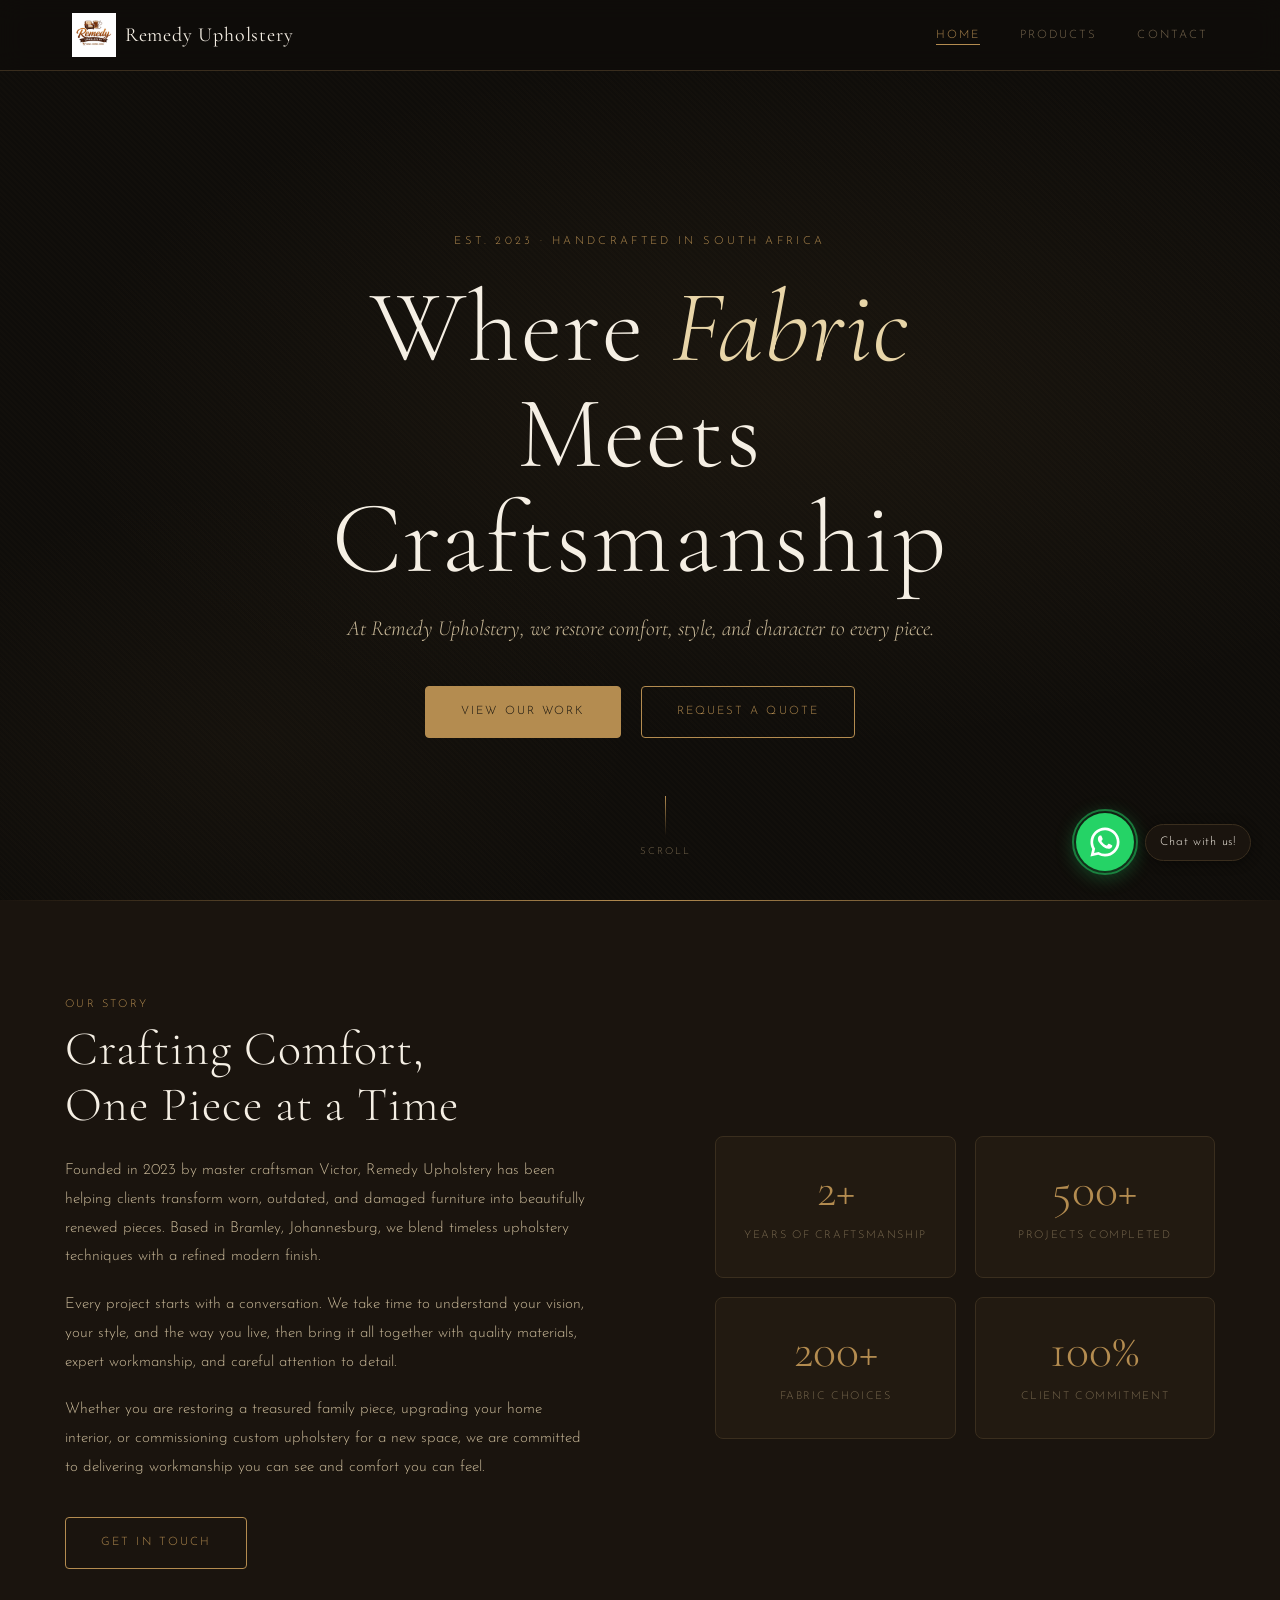
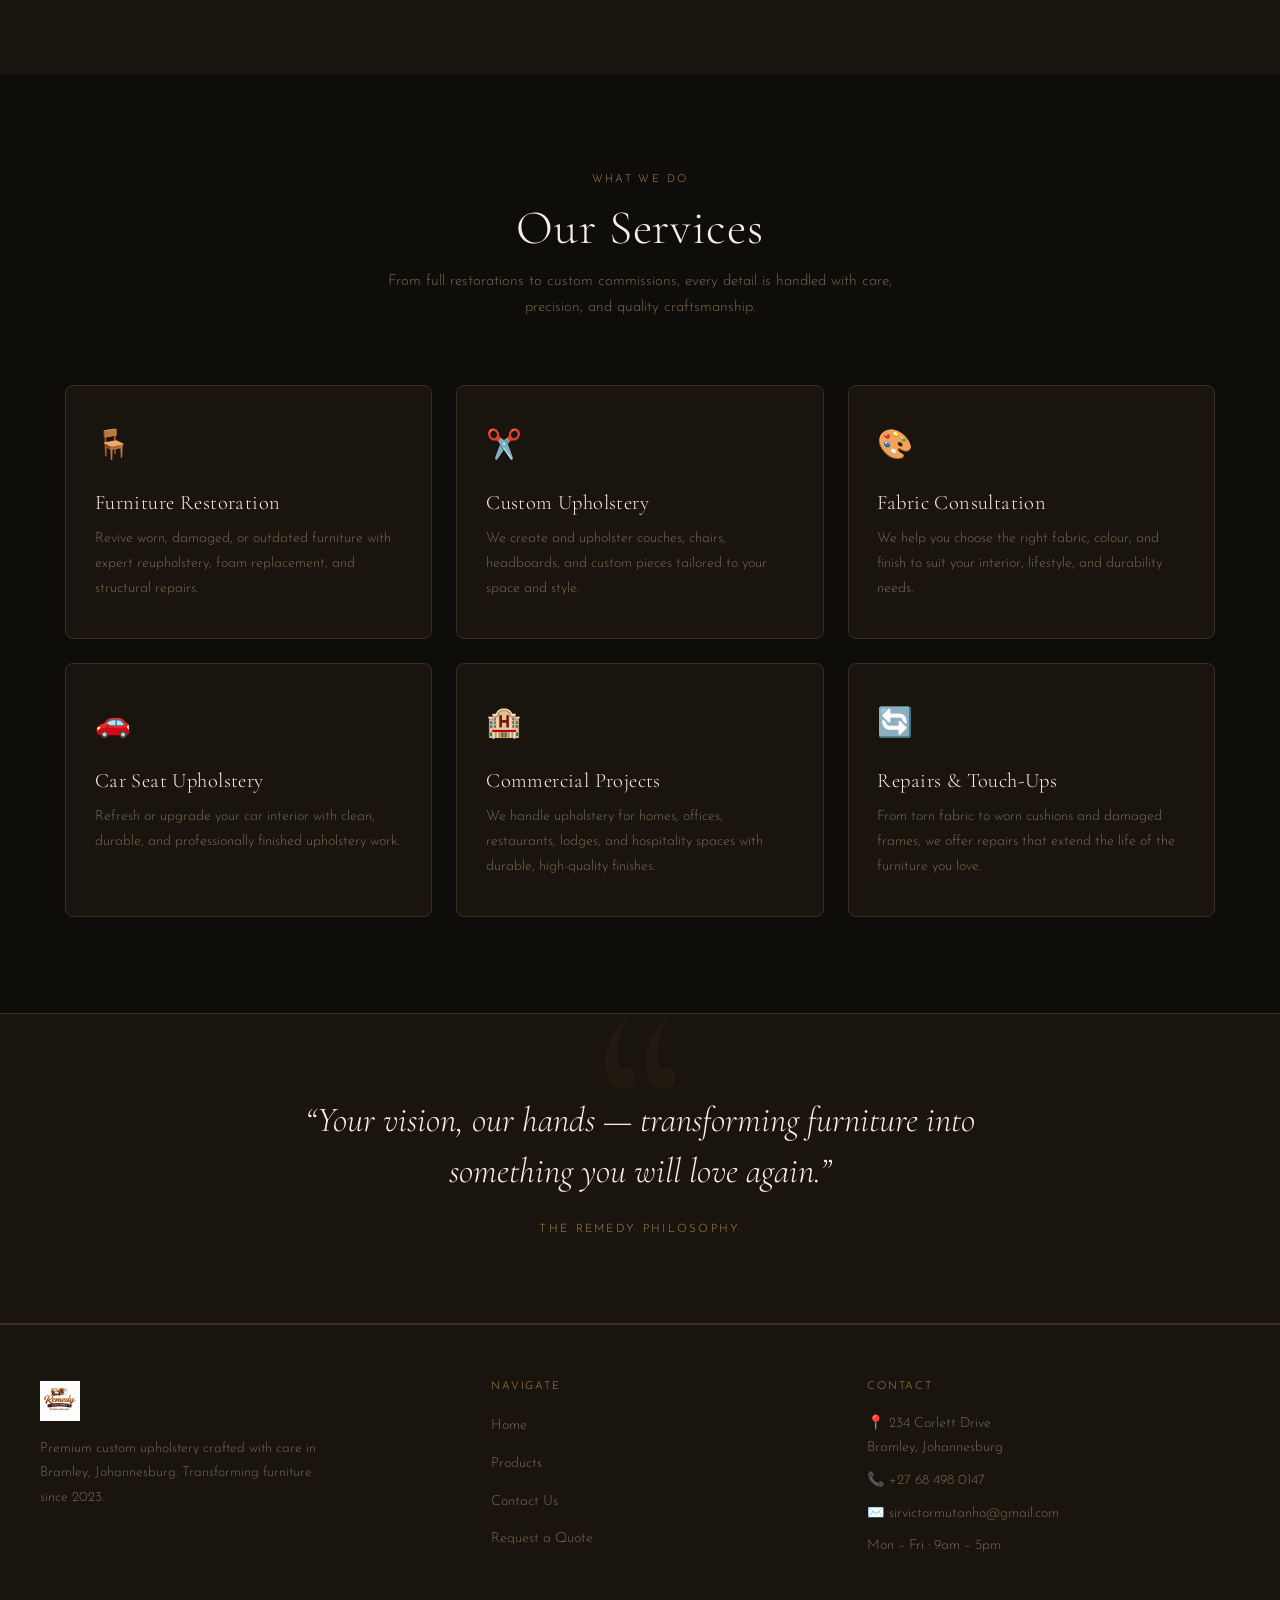
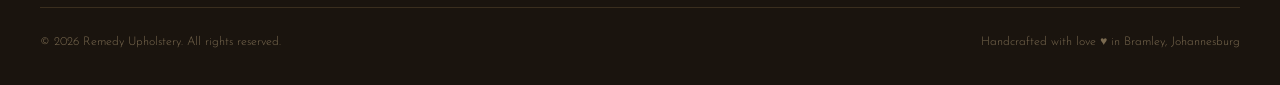
<file: index.html>
<!DOCTYPE html>
<html lang="en">
<head>
  <meta charset="UTF-8" />
  <meta name="viewport" content="width=device-width, initial-scale=1.0" />
  <title>Remedy Upholstery — Handcrafted Excellence</title>
  <meta name="description" content="Remedy Upholstery offers premium custom upholstery, furniture restoration, headboards, couches, chairs, and tailored upholstery services in Johannesburg." />
  <link rel="stylesheet" href="css/style.css" />
  <link rel="stylesheet" href="css/home.css" />
  <script src="js/main.js" defer></script>
</head>
<body>

  <nav class="site-nav" role="navigation" aria-label="Main navigation">
    <div class="nav-inner">
      <a class="nav-logo" href="index.html" aria-label="Remedy Upholstery — Home">
  <img src="assets/logo-placeholder.png" alt="Remedy Upholstery Logo" />
  <span class="nav-logo-text">Remedy Upholstery</span>
</a>
      </a>
      <ul class="nav-links">
        <li><a href="index.html" class="active" aria-current="page">Home</a></li>
        <li><a href="products.html">Products</a></li>
        <li><a href="contact.html">Contact</a></li>
      </ul>
    </div>
  </nav>

  <main class="page-main">

    <section class="hero" aria-label="Hero">
      <div class="hero-bg" aria-hidden="true"></div>

      <div class="hero-content">
        <span class="hero-eyebrow">Est. 2023 · Handcrafted in South Africa</span>
        <h1 class="hero-title">
          Where <em>Fabric</em><br />Meets Craftsmanship
        </h1>
        <p class="hero-motto">
          At Remedy Upholstery, we restore comfort, style, and character to every piece.
        </p>
        <div class="hero-actions">
          <a href="products.html" class="btn btn-filled">View Our Work</a>
          <a href="contact.html" class="btn">Request a Quote</a>
        </div>
      </div>

      <div class="hero-scroll" aria-hidden="true">
        <div class="scroll-line"></div>
        <span>Scroll</span>
      </div>
    </section>

    <section class="about-section" id="about" aria-labelledby="about-heading">
      <div class="about-inner">
        <div class="about-text">
          <span class="section-label">Our Story</span>
          <h2 id="about-heading">
            Crafting Comfort,<br />One Piece at a Time
          </h2>

          <p>
            Founded in 2023 by master craftsman Victor, Remedy Upholstery has been helping clients
            transform worn, outdated, and damaged furniture into beautifully renewed pieces.
            Based in Bramley, Johannesburg, we blend timeless upholstery techniques with a refined modern finish.
          </p>

          <p>
            Every project starts with a conversation. We take time to understand your vision,
            your style, and the way you live, then bring it all together with quality materials,
            expert workmanship, and careful attention to detail.
          </p>

          <p>
            Whether you are restoring a treasured family piece, upgrading your home interior,
            or commissioning custom upholstery for a new space, we are committed to delivering
            workmanship you can see and comfort you can feel.
          </p>

          <a href="contact.html" class="btn" style="margin-top:1rem;">Get in Touch</a>
        </div>

        <div class="about-stats" aria-label="Company statistics">
          <div class="stat-card">
            <span class="stat-number">2+</span>
            <span class="stat-label">Years of Craftsmanship</span>
          </div>
          <div class="stat-card">
            <span class="stat-number">500+</span>
            <span class="stat-label">Projects Completed</span>
          </div>
          <div class="stat-card">
            <span class="stat-number">200+</span>
            <span class="stat-label">Fabric Choices</span>
          </div>
          <div class="stat-card">
            <span class="stat-number">100%</span>
            <span class="stat-label">Client Commitment</span>
          </div>
        </div>
      </div>
    </section>

    <section class="services-section" id="services" aria-labelledby="services-heading">
      <div class="services-header">
        <span class="section-label">What We Do</span>
        <h2 id="services-heading">Our Services</h2>
        <p>From full restorations to custom commissions, every detail is handled with care, precision, and quality craftsmanship.</p>
      </div>

      <div class="services-grid">
        <div class="service-card">
          <span class="service-icon" aria-hidden="true">🪑</span>
          <h3>Furniture Restoration</h3>
          <p>Revive worn, damaged, or outdated furniture with expert reupholstery, foam replacement, and structural repairs.</p>
        </div>

        <div class="service-card">
          <span class="service-icon" aria-hidden="true">✂️</span>
          <h3>Custom Upholstery</h3>
          <p>We create and upholster couches, chairs, headboards, and custom pieces tailored to your space and style.</p>
        </div>

        <div class="service-card">
          <span class="service-icon" aria-hidden="true">🎨</span>
          <h3>Fabric Consultation</h3>
          <p>We help you choose the right fabric, colour, and finish to suit your interior, lifestyle, and durability needs.</p>
        </div>

        <div class="service-card">
          <span class="service-icon" aria-hidden="true">🚗</span>
          <h3>Car Seat Upholstery</h3>
          <p>Refresh or upgrade your car interior with clean, durable, and professionally finished upholstery work.</p>
        </div>

        <div class="service-card">
          <span class="service-icon" aria-hidden="true">🏨</span>
          <h3>Commercial Projects</h3>
          <p>We handle upholstery for homes, offices, restaurants, lodges, and hospitality spaces with durable, high-quality finishes.</p>
        </div>

        <div class="service-card">
          <span class="service-icon" aria-hidden="true">🔄</span>
          <h3>Repairs & Touch-Ups</h3>
          <p>From torn fabric to worn cushions and damaged frames, we offer repairs that extend the life of the furniture you love.</p>
        </div>
      </div>
    </section>

    <section class="quote-banner" aria-label="Brand quote">
      <p class="quote-text">
        “Your vision, our hands — transforming furniture into something you will love again.”
      </p>
      <span class="quote-attr">The Remedy Philosophy</span>
    </section>

  </main>

  <footer class="site-footer" role="contentinfo">
    <div class="footer-inner">

      <div class="footer-brand">
        <img src="assets/logo-placeholder.png" alt="Remedy Upholstery" />
        <p>Premium custom upholstery crafted with care in Bramley, Johannesburg. Transforming furniture since 2023.</p>
      </div>

      <div class="footer-col">
        <h4>Navigate</h4>
        <ul>
          <li><a href="index.html">Home</a></li>
          <li><a href="products.html">Products</a></li>
          <li><a href="contact.html">Contact Us</a></li>
          <li><a href="contact.html">Request a Quote</a></li>
        </ul>
      </div>

      <div class="footer-col">
        <h4>Contact</h4>
        <p>📍 234 Corlett Drive<br />Bramley, Johannesburg</p>
        <p>📞 +27 68 498 0147</p>
        <p>✉️ sirvictormutanho@gmail.com</p>
        <p>Mon – Fri · 9am – 5pm</p>
      </div>

    </div>

    <div class="footer-bottom">
      <p>&copy; 2026 Remedy Upholstery. All rights reserved.</p>
      <p>Handcrafted with love ♥ in Bramley, Johannesburg</p>
    </div>
  </footer>

</body>
</html>
</file>
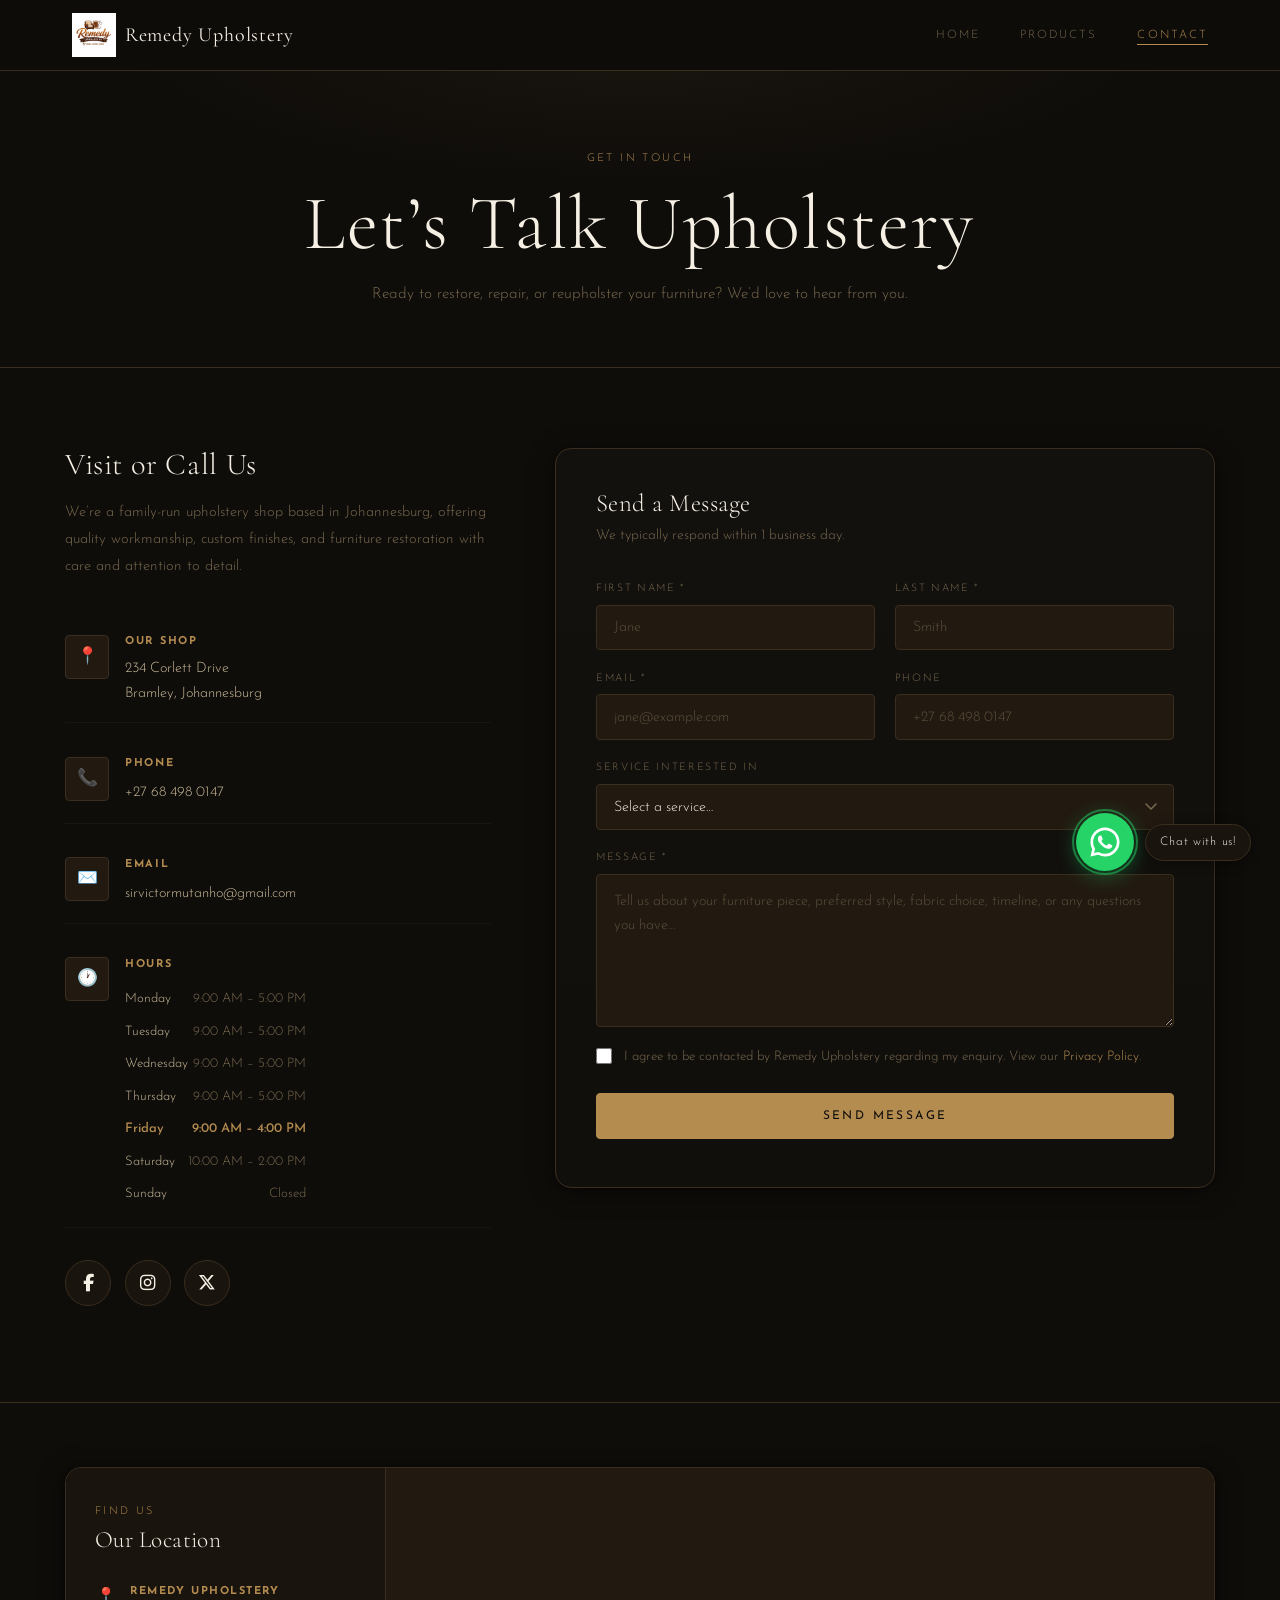
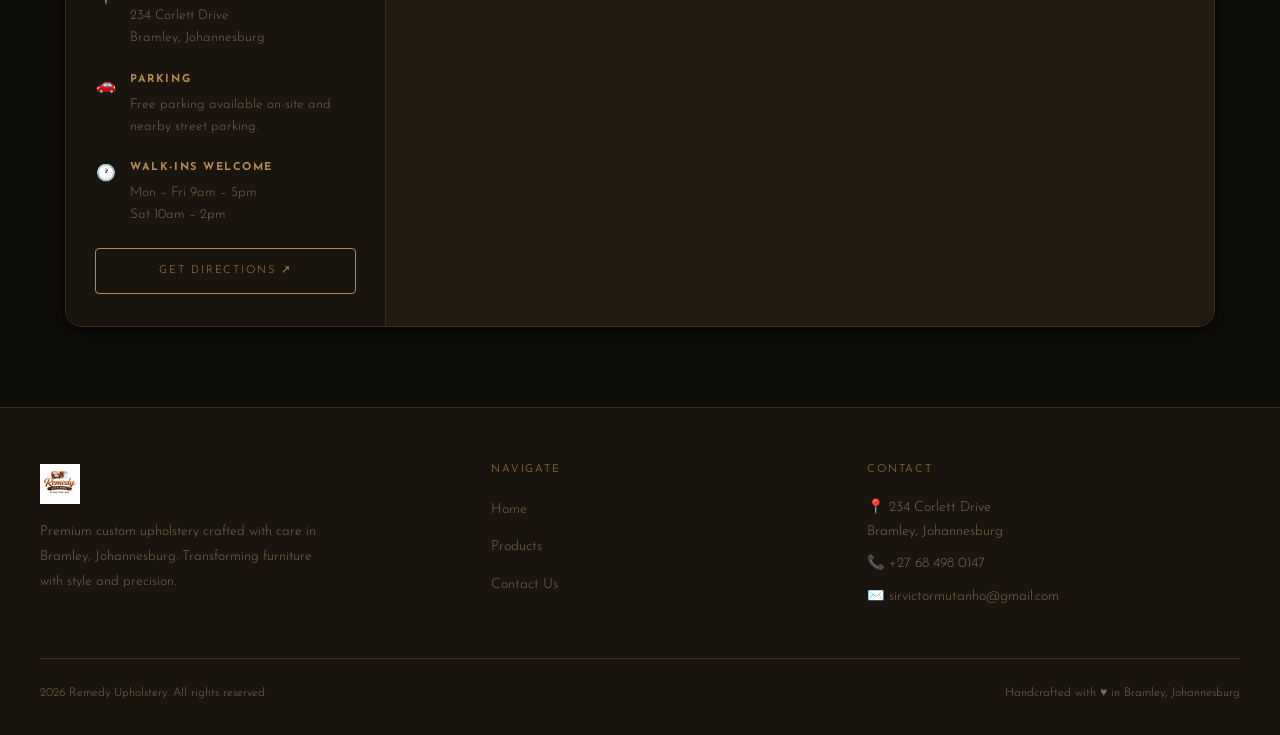
<file: contact.html>
<!DOCTYPE html>
<html lang="en">
<head>
  <meta charset="UTF-8" />
  <meta name="viewport" content="width=device-width, initial-scale=1.0" />
  <title>Contact — Remedy Upholstery</title>
  <meta name="description" content="Get in touch with Remedy Upholstery. Request a quote, ask about services, or schedule a consultation." />
  <link rel="stylesheet" href="css/style.css" />
  <link rel="stylesheet" href="css/contact.css" />
  <link rel="stylesheet" href="https://cdnjs.cloudflare.com/ajax/libs/font-awesome/6.5.2/css/all.min.css" />
  <script src="js/main.js" defer></script>
</head>
<body>

  <nav class="site-nav" role="navigation" aria-label="Main navigation">
    <div class="nav-inner">
      <a class="nav-logo" href="index.html" aria-label="Remedy Upholstery — Home">
  <img src="assets/logo-placeholder.png" alt="Remedy Upholstery Logo" />
  <span class="nav-logo-text">Remedy Upholstery</span>
</a>
      <ul class="nav-links">
        <li><a href="index.html">Home</a></li>
        <li><a href="products.html">Products</a></li>
        <li><a href="contact.html" class="active" aria-current="page">Contact</a></li>
      </ul>
    </div>
  </nav>

  <main class="page-main">

    <header class="contact-hero">
      <span class="section-label">Get in Touch</span>
      <h1>Let’s Talk Upholstery</h1>
      <p>Ready to restore, repair, or reupholster your furniture? We’d love to hear from you.</p>
    </header>

    <section class="contact-section" aria-labelledby="contact-heading">
      <h2 id="contact-heading" style="position:absolute;width:1px;height:1px;overflow:hidden;clip:rect(0,0,0,0)">
        Contact Information and Form
      </h2>

      <div class="contact-inner">

        <div class="contact-info">
          <h2>Visit or Call Us</h2>
          <p>
            We’re a family-run upholstery shop based in Johannesburg, offering quality workmanship,
            custom finishes, and furniture restoration with care and attention to detail.
          </p>

          <div class="info-items">

            <div class="info-item">
              <div class="info-icon" aria-hidden="true">📍</div>
              <div class="info-text">
                <strong>Our Shop</strong>
                <p>234 Corlett Drive<br />Bramley, Johannesburg</p>
              </div>
            </div>

            <div class="info-item">
              <div class="info-icon" aria-hidden="true">📞</div>
              <div class="info-text">
                <strong>Phone</strong>
                <span><a href="tel:+27684980147">+27 68 498 0147</a></span>
              </div>
            </div>

            <div class="info-item">
              <div class="info-icon" aria-hidden="true">✉️</div>
              <div class="info-text">
                <strong>Email</strong>
                <span><a href="mailto:sirvictormutanho@gmail.com">sirvictormutanho@gmail.com</a></span>
              </div>
            </div>

            <div class="info-item">
              <div class="info-icon" aria-hidden="true">🕐</div>
              <div class="info-text">
                <strong>Hours</strong>
                <table class="hours-table" aria-label="Business hours">
                  <tbody>
                    <tr><td>Monday</td><td>9:00 AM – 5:00 PM</td></tr>
                    <tr><td>Tuesday</td><td>9:00 AM – 5:00 PM</td></tr>
                    <tr><td>Wednesday</td><td>9:00 AM – 5:00 PM</td></tr>
                    <tr><td>Thursday</td><td>9:00 AM – 5:00 PM</td></tr>
                    <tr><td>Friday</td><td>9:00 AM – 4:00 PM</td></tr>
                    <tr><td>Saturday</td><td>10:00 AM – 2:00 PM</td></tr>
                    <tr><td>Sunday</td><td>Closed</td></tr>
                  </tbody>
                </table>
              </div>
            </div>

          </div>

          <div class="contact-social" aria-label="Social media links">
            <a href="https://www.facebook.com/share/1E5LmHnBTY/?mibextid=wwXIfr"
               target="_blank"
               rel="noopener noreferrer"
               class="social-link"
               aria-label="Facebook"
               title="Facebook">
              <i class="fa-brands fa-facebook-f" aria-hidden="true"></i>
            </a>

            <a href="https://instagram.com/yourprofile"
               target="_blank"
               rel="noopener noreferrer"
               class="social-link"
               aria-label="Instagram"
               title="Instagram">
              <i class="fa-brands fa-instagram" aria-hidden="true"></i>
            </a>

            <a href="https://x.com/yourhandle"
               target="_blank"
               rel="noopener noreferrer"
               class="social-link"
               aria-label="X"
               title="X">
              <i class="fa-brands fa-x-twitter" aria-hidden="true"></i>
            </a>
          </div>
        </div>

        <div class="contact-form-wrap">
          <h3 class="form-title">Send a Message</h3>
          <p class="form-subtitle">We typically respond within 1 business day.</p>

          <div id="contact-form" role="form" aria-label="Contact form">

            <div class="form-row">
              <div class="form-group">
                <label class="form-label" for="first-name">First Name <span aria-hidden="true">*</span></label>
                <input
                  class="form-input"
                  type="text"
                  id="first-name"
                  name="first_name"
                  placeholder="Jane"
                  required
                  autocomplete="given-name"
                />
              </div>

              <div class="form-group">
                <label class="form-label" for="last-name">Last Name <span aria-hidden="true">*</span></label>
                <input
                  class="form-input"
                  type="text"
                  id="last-name"
                  name="last_name"
                  placeholder="Smith"
                  required
                  autocomplete="family-name"
                />
              </div>
            </div>

            <div class="form-row">
              <div class="form-group">
                <label class="form-label" for="email">Email <span aria-hidden="true">*</span></label>
                <input
                  class="form-input"
                  type="email"
                  id="email"
                  name="email"
                  placeholder="jane@example.com"
                  required
                  autocomplete="email"
                />
              </div>

              <div class="form-group">
                <label class="form-label" for="phone">Phone</label>
                <input
                  class="form-input"
                  type="tel"
                  id="phone"
                  name="phone"
                  placeholder="+27 68 498 0147"
                  autocomplete="tel"
                />
              </div>
            </div>

            <div class="form-group">
              <label class="form-label" for="service">Service Interested In</label>
              <select class="form-select" id="service" name="service">
                <option value="" disabled selected>Select a service…</option>
                <option value="custom-upholstery">Custom Upholstery</option>
                <option value="reupholstery">Reupholstery</option>
                <option value="restoration">Furniture Restoration</option>
                <option value="headboards">Beds &amp; Headboards</option>
                <option value="couches">Couches &amp; Sofas</option>
                <option value="chairs">Chairs</option>
                <option value="repairs">Repairs &amp; Touch-Ups</option>
                <option value="other">Other / Not Sure</option>
              </select>
            </div>

            <div class="form-group">
              <label class="form-label" for="message">Message <span aria-hidden="true">*</span></label>
              <textarea
                class="form-textarea"
                id="message"
                name="message"
                placeholder="Tell us about your furniture piece, preferred style, fabric choice, timeline, or any questions you have…"
                required
                rows="5"
              ></textarea>
            </div>

            <div class="checkbox-group">
              <input type="checkbox" id="consent" name="consent" required />
              <label for="consent">
                I agree to be contacted by Remedy Upholstery regarding my enquiry.
                View our <a href="#">Privacy Policy</a>.
              </label>
            </div>

            <button class="btn btn-filled form-submit" type="button" id="submit-btn">
              Send Message
            </button>

          </div>

          <div class="form-success" id="form-success" aria-live="polite">
            <span class="success-icon" aria-hidden="true">✉️</span>
            <h3>Message Sent!</h3>
            <p>Thank you for reaching out. We’ll be in touch within 1 business day.</p>
          </div>
        </div>

      </div>
    </section>

    <section class="map-section" aria-labelledby="map-heading">
      <div class="map-inner">
        <div class="map-card">

          <div class="map-info-strip">
            <span class="section-label">Find Us</span>
            <h3 id="map-heading">Our Location</h3>

            <div class="map-detail">
              <span class="map-detail-icon" aria-hidden="true">📍</span>
              <div>
                <strong>Remedy Upholstery</strong>
                <p>234 Corlett Drive<br />Bramley, Johannesburg</p>
              </div>
            </div>

            <div class="map-detail">
              <span class="map-detail-icon" aria-hidden="true">🚗</span>
              <div>
                <strong>Parking</strong>
                <p>Free parking available on-site and nearby street parking.</p>
              </div>
            </div>

            <div class="map-detail">
              <span class="map-detail-icon" aria-hidden="true">🕐</span>
              <div>
                <strong>Walk-ins Welcome</strong>
                <p>Mon – Fri 9am – 5pm<br />Sat 10am – 2pm</p>
              </div>
            </div>

            <a
              href="https://maps.google.com/?q=234+Corlett+Drive+Bramley+Johannesburg"
              target="_blank"
              rel="noopener noreferrer"
              class="btn map-directions-btn"
              aria-label="Open directions in Google Maps">
              Get Directions ↗
            </a>
          </div>

          <div class="map-embed-wrap">
            <iframe
              id="shop-map"
              title="Remedy Upholstery location on Google Maps"
              src="https://www.google.com/maps?q=234+Corlett+Drive+Bramley+Johannesburg&z=16&output=embed"
              width="100%"
              height="100%"
              style="border:0;"
              allowfullscreen
              loading="lazy"
              referrerpolicy="no-referrer-when-downgrade"
            ></iframe>
          </div>

        </div>
      </div>
    </section>

  </main>

  <footer class="site-footer" role="contentinfo">
    <div class="footer-inner">
      <div class="footer-brand">
        <img src="assets/logo-placeholder.png" alt="Remedy Upholstery" />
        <p>Premium custom upholstery crafted with care in Bramley, Johannesburg. Transforming furniture with style and precision.</p>
      </div>

      <div class="footer-col">
        <h4>Navigate</h4>
        <ul>
          <li><a href="index.html">Home</a></li>
          <li><a href="products.html">Products</a></li>
          <li><a href="contact.html">Contact Us</a></li>
        </ul>
      </div>

      <div class="footer-col">
        <h4>Contact</h4>
        <p>📍 234 Corlett Drive<br />Bramley, Johannesburg</p>
        <p>📞 +27 68 498 0147</p>
        <p>✉️ sirvictormutanho@gmail.com</p>
      </div>
    </div>

    <div class="footer-bottom">
      <p>2026 Remedy Upholstery. All rights reserved.</p>
      <p>Handcrafted with ♥ in Bramley, Johannesburg</p>
    </div>
  </footer>

</body>
</html>
</file>
<file: css/style.css>
/* ============================================
   style.css — Shared base styles & variables
   Remedy Upholstery
   ============================================ */

@import url('https://fonts.googleapis.com/css2?family=Cormorant+Garamond:ital,wght@0,300;0,400;0,600;1,300;1,400&family=Josefin+Sans:wght@300;400;600&display=swap');

/* ── CSS Variables ── */
:root {
  --color-bg:        #0f0d0a;
  --color-surface:   #1a140e;
  --color-surface2:  #221a11;
  --color-border:    #3a2e1e;
  --color-gold:      #b48c50;
  --color-gold-lt:   #d4aa6e;
  --color-gold-pale: #e8d5a8;
  --color-cream:     #f5efe4;
  --color-text:      #c8b898;
  --color-text-dim:  #7a6a50;
  --color-white:     #faf6ef;

  --font-display: 'Cormorant Garamond', Georgia, serif;
  --font-ui: 'Josefin Sans', sans-serif;

  --radius-sm: 4px;
  --radius-md: 8px;
  --radius-lg: 16px;

  --shadow-card: 0 4px 24px rgba(0,0,0,0.5), 0 1px 4px rgba(0,0,0,0.4);
  --shadow-glow: 0 0 30px rgba(180,140,80,0.12);

  --transition: 0.3s cubic-bezier(0.4, 0, 0.2, 1);
}

/* ── Reset & Base ── */
*,
*::before,
*::after {
  box-sizing: border-box;
  margin: 0;
  padding: 0;
}

html {
  scroll-behavior: smooth;
  font-size: 16px;
}

body {
  background-color: var(--color-bg);
  color: var(--color-text);
  font-family: var(--font-ui);
  font-weight: 300;
  line-height: 1.7;
  min-height: 100vh;
  -webkit-font-smoothing: antialiased;
  text-rendering: optimizeLegibility;
}

img {
  display: block;
  max-width: 100%;
  height: auto;
}

a {
  color: var(--color-gold);
  text-decoration: none;
  transition: color var(--transition);
}

a:hover {
  color: var(--color-gold-lt);
}

p {
  margin-bottom: 1rem;
  color: var(--color-text);
}

/* ── Scrollbar ── */
::-webkit-scrollbar {
  width: 6px;
}

::-webkit-scrollbar-track {
  background: var(--color-bg);
}

::-webkit-scrollbar-thumb {
  background: var(--color-border);
  border-radius: 3px;
}

::-webkit-scrollbar-thumb:hover {
  background: var(--color-gold);
}

/* ── Typography ── */
h1, h2, h3, h4 {
  font-family: var(--font-display);
  font-weight: 300;
  color: var(--color-cream);
  line-height: 1.15;
  letter-spacing: 0.02em;
}

h1 { font-size: clamp(2.4rem, 6vw, 5rem); }
h2 { font-size: clamp(1.8rem, 4vw, 3rem); }
h3 { font-size: clamp(1.3rem, 2.5vw, 1.8rem); }

/* ── Utility ── */
.visually-hidden {
  position: absolute !important;
  width: 1px !important;
  height: 1px !important;
  padding: 0 !important;
  margin: -1px !important;
  overflow: hidden !important;
  clip: rect(0, 0, 0, 0) !important;
  white-space: nowrap !important;
  border: 0 !important;
}

/* ── Navigation ── */
.site-nav {
  position: fixed;
  top: 0;
  left: 0;
  right: 0;
  z-index: 100;
  background: rgba(15,13,10,0.92);
  backdrop-filter: blur(12px);
  -webkit-backdrop-filter: blur(12px);
  border-bottom: 1px solid var(--color-border);
  transition: box-shadow var(--transition), background var(--transition);
}

.site-nav.scrolled {
  box-shadow: 0 2px 20px rgba(0,0,0,0.5);
}

.nav-inner {
  max-width: 1200px;
  margin: 0 auto;
  padding: 0 2rem;
  height: 70px;
  display: flex;
  align-items: center;
  justify-content: space-between;
}

.nav-logo img {
  height: 44px;
  width: auto;
}

.nav-links {
  display: flex;
  list-style: none;
  gap: 2.5rem;
  align-items: center;
}

.nav-links a {
  font-family: var(--font-ui);
  font-size: 0.72rem;
  letter-spacing: 0.18em;
  text-transform: uppercase;
  color: var(--color-text-dim);
  position: relative;
  padding-bottom: 2px;
  transition: color var(--transition);
}

.nav-links a::after {
  content: "";
  position: absolute;
  bottom: -2px;
  left: 0;
  width: 0;
  height: 1px;
  background: var(--color-gold);
  transition: width var(--transition);
}

.nav-links a:hover,
.nav-links a.active {
  color: var(--color-gold);
}

.nav-links a:hover::after,
.nav-links a.active::after {
  width: 100%;
}

/* ── Gold Divider ── */
.gold-rule {
  display: flex;
  align-items: center;
  gap: 1rem;
  margin: 1.5rem auto;
  max-width: 200px;
}

.gold-rule::before,
.gold-rule::after {
  content: "";
  flex: 1;
  height: 1px;
  background: var(--color-gold);
  opacity: 0.5;
}

.gold-rule-diamond {
  width: 6px;
  height: 6px;
  background: var(--color-gold);
  transform: rotate(45deg);
  flex-shrink: 0;
}

/* ── Section Label ── */
.section-label {
  font-family: var(--font-ui);
  font-size: 0.68rem;
  letter-spacing: 0.22em;
  text-transform: uppercase;
  color: var(--color-gold);
  display: block;
  margin-bottom: 0.75rem;
}

/* ── Buttons ── */
.btn {
  display: inline-block;
  font-family: var(--font-ui);
  font-size: 0.72rem;
  letter-spacing: 0.18em;
  text-transform: uppercase;
  padding: 0.95rem 2.2rem;
  border-radius: var(--radius-sm);
  border: 1px solid var(--color-gold);
  color: var(--color-gold);
  background: transparent;
  cursor: pointer;
  transition: all var(--transition);
  position: relative;
  overflow: hidden;
}

.btn::before {
  content: "";
  position: absolute;
  inset: 0;
  background: var(--color-gold);
  transform: scaleX(0);
  transform-origin: left;
  transition: transform var(--transition);
  z-index: -1;
}

.btn:hover {
  color: var(--color-bg);
}

.btn:hover::before {
  transform: scaleX(1);
}

.btn-filled {
  background: var(--color-gold);
  color: var(--color-bg);
}

.btn-filled::before {
  background: var(--color-gold-lt);
}

.btn-filled:hover {
  color: var(--color-bg);
}

/* ── Page Wrapper ── */
.page-main {
  padding-top: 70px;
  min-height: 100vh;
}

/* ── Footer ── */
.site-footer {
  background: var(--color-surface);
  border-top: 1px solid var(--color-border);
  padding: 3.5rem 2rem 2rem;
  margin-top: auto;
}

.footer-inner {
  max-width: 1200px;
  margin: 0 auto;
  display: grid;
  grid-template-columns: 1.1fr 0.9fr 1fr;
  gap: 2.5rem;
}

.footer-brand img {
  height: 40px;
  margin-bottom: 1rem;
}

.footer-brand p {
  font-size: 0.86rem;
  color: var(--color-text-dim);
  max-width: 280px;
  line-height: 1.8;
}

.footer-col h4 {
  font-family: var(--font-ui);
  font-size: 0.68rem;
  letter-spacing: 0.18em;
  text-transform: uppercase;
  color: var(--color-gold);
  margin-bottom: 1.2rem;
}

.footer-col ul {
  list-style: none;
}

.footer-col ul li {
  margin-bottom: 0.65rem;
}

.footer-col ul li a {
  font-size: 0.88rem;
  color: var(--color-text-dim);
  transition: color var(--transition);
}

.footer-col ul li a:hover {
  color: var(--color-gold);
}

.footer-col p {
  font-size: 0.88rem;
  color: var(--color-text-dim);
  margin-bottom: 0.55rem;
  line-height: 1.7;
}

.footer-bottom {
  max-width: 1200px;
  margin: 2.5rem auto 0;
  padding-top: 1.5rem;
  border-top: 1px solid var(--color-border);
  display: flex;
  justify-content: space-between;
  align-items: center;
  flex-wrap: wrap;
  gap: 1rem;
}

.footer-bottom p {
  font-size: 0.75rem;
  color: var(--color-text-dim);
  margin: 0;
}

/* ── Fade-up Animation ── */
@keyframes fadeUp {
  from {
    opacity: 0;
    transform: translateY(24px);
  }
  to {
    opacity: 1;
    transform: translateY(0);
  }
}

.fade-up {
  opacity: 0;
  animation: fadeUp 0.8s ease forwards;
}

/* ── Scroll Reveal ── */
.scroll-hidden {
  opacity: 0;
  transform: translateY(22px);
  transition: opacity 0.55s ease, transform 0.55s ease;
}

.scroll-hidden.revealed {
  opacity: 1;
  transform: translateY(0);
}

/* ── WhatsApp Floating Button ── */
.wa-float {
  position: fixed;
  bottom: 1.8rem;
  right: 1.8rem;
  z-index: 999;
  display: flex;
  align-items: center;
  gap: 0.7rem;
  text-decoration: none;
  opacity: 0;
  transform: translateY(16px) scale(0.9);
  transition: opacity 0.4s ease, transform 0.4s ease;
  pointer-events: none;
}

.wa-float.wa-visible {
  opacity: 1;
  transform: translateY(0) scale(1);
  pointer-events: auto;
}

.wa-bubble {
  position: relative;
  width: 58px;
  height: 58px;
  background: #25D366;
  border-radius: 50%;
  display: flex;
  align-items: center;
  justify-content: center;
  box-shadow: 0 4px 20px rgba(37,211,102,0.4), 0 2px 8px rgba(0,0,0,0.3);
  transition: transform 0.25s ease, box-shadow 0.25s ease;
  flex-shrink: 0;
}

.wa-float:hover .wa-bubble {
  transform: scale(1.1);
  box-shadow: 0 6px 28px rgba(37,211,102,0.55), 0 3px 12px rgba(0,0,0,0.3);
}

.wa-icon {
  width: 30px;
  height: 30px;
  fill: #ffffff;
}

.wa-pulse {
  position: absolute;
  inset: -4px;
  border-radius: 50%;
  border: 2px solid rgba(37,211,102,0.5);
  animation: waPulse 2.2s ease-out infinite;
}

@keyframes waPulse {
  0%   { transform: scale(1); opacity: 0.8; }
  70%  { transform: scale(1.35); opacity: 0; }
  100% { transform: scale(1.35); opacity: 0; }
}

.wa-tooltip {
  background: var(--color-surface);
  color: var(--color-cream);
  font-family: var(--font-ui);
  font-size: 0.75rem;
  letter-spacing: 0.06em;
  padding: 0.45rem 0.9rem;
  border-radius: 999px;
  border: 1px solid var(--color-border);
  white-space: nowrap;
  box-shadow: 0 2px 12px rgba(0,0,0,0.4);
  transition: opacity 0.4s ease, transform 0.4s ease;
  transform: translateX(0);
}

.wa-float.wa-tooltip-hidden .wa-tooltip {
  opacity: 0;
  transform: translateX(6px);
  pointer-events: none;
}

/* ── Responsive ── */
@media (max-width: 768px) {
  .nav-links {
    gap: 1.4rem;
  }

  .nav-links a {
    font-size: 0.65rem;
    letter-spacing: 0.14em;
  }

  .footer-inner {
    grid-template-columns: 1fr;
    gap: 2rem;
  }

  .footer-bottom {
    flex-direction: column;
    text-align: center;
  }
}

@media (max-width: 480px) {
  .nav-inner {
    padding: 0 1rem;
  }

  .nav-links {
    gap: 0.85rem;
  }

  .nav-links a {
    font-size: 0.6rem;
    letter-spacing: 0.1em;
  }

  .btn {
    padding: 0.9rem 1.5rem;
  }

  .wa-float {
    bottom: 1rem;
    right: 1rem;
  }

  .wa-bubble {
    width: 54px;
    height: 54px;
  }

  .wa-icon {
    width: 28px;
    height: 28px;
  }

  .wa-tooltip {
    display: none;
  }
}

.nav-logo {
  display: inline-flex;
  align-items: center;
  gap: 0.55rem;
  min-width: 0;
}

.nav-logo-text {
  font-family: var(--font-display);
  font-size: 1.25rem;
  font-weight: 400;
  color: var(--color-cream);
  letter-spacing: 0.04em;
  white-space: nowrap;
  line-height: 1;
  transition: color var(--transition);
}

.nav-logo:hover .nav-logo-text {
  color: var(--color-gold);
}

@media (max-width: 768px) {
  .nav-logo-text {
    font-size: 0.82rem;
    letter-spacing: 0.03em;
  }

  .nav-links {
    gap: 1rem;
  }
}

@media (max-width: 560px) {
  .nav-logo-text {
    display: none;
  }

  .nav-logo img {
    height: 40px;
  }
}
</file>
<file: css/home.css>
/* ============================================
   home.css — Home page styles
   Remedy Upholstery
   ============================================ */

/* ── Hero Section ── */
.hero {
  position: relative;
  min-height: calc(100vh - 70px);
  display: flex;
  align-items: center;
  justify-content: center;
  overflow: hidden;
  padding: 4.5rem 2rem;
}

.hero-bg {
  position: absolute;
  inset: 0;
  background:
    radial-gradient(ellipse 80% 60% at 60% 40%, rgba(180,140,80,0.07) 0%, transparent 70%),
    radial-gradient(ellipse 50% 50% at 20% 80%, rgba(180,140,80,0.04) 0%, transparent 60%),
    var(--color-bg);
  z-index: 0;
}

.hero-bg::after {
  content: "";
  position: absolute;
  inset: 0;
  background-image:
    repeating-linear-gradient(
      45deg,
      transparent,
      transparent 2px,
      rgba(180,140,80,0.015) 2px,
      rgba(180,140,80,0.015) 4px
    );
  z-index: 1;
}

.hero-content {
  position: relative;
  z-index: 2;
  text-align: center;
  max-width: 860px;
}

.hero-eyebrow {
  font-family: var(--font-ui);
  font-size: 0.7rem;
  letter-spacing: 0.3em;
  text-transform: uppercase;
  color: var(--color-gold);
  display: block;
  margin-bottom: 1.5rem;
  animation: fadeUp 0.6s ease 0.1s both;
}

.hero-title {
  font-family: var(--font-display);
  font-size: clamp(3rem, 8vw, 6.5rem);
  font-weight: 300;
  color: var(--color-cream);
  line-height: 1.03;
  margin-bottom: 1.25rem;
  animation: fadeUp 0.6s ease 0.25s both;
}

.hero-title em {
  font-style: italic;
  color: var(--color-gold-pale);
}

.hero-motto {
  font-family: var(--font-display);
  font-size: clamp(1rem, 2.3vw, 1.35rem);
  font-style: italic;
  color: var(--color-text);
  margin-bottom: 2.5rem;
  animation: fadeUp 0.6s ease 0.4s both;
  opacity: 0.9;
  line-height: 1.6;
}

.hero-actions {
  display: flex;
  gap: 1.2rem;
  justify-content: center;
  flex-wrap: wrap;
  animation: fadeUp 0.6s ease 0.55s both;
}

.hero-scroll {
  position: absolute;
  bottom: 2.5rem;
  left: 50%;
  transform: translateX(-50%);
  z-index: 2;
  display: flex;
  flex-direction: column;
  align-items: center;
  gap: 0.5rem;
  color: var(--color-text-dim);
  font-family: var(--font-ui);
  font-size: 0.6rem;
  letter-spacing: 0.2em;
  text-transform: uppercase;
  animation: fadeUp 1s ease 1s both;
}

.scroll-line {
  width: 1px;
  height: 40px;
  background: linear-gradient(to bottom, var(--color-gold), transparent);
  animation: scrollPulse 2s ease-in-out infinite;
}

@keyframes scrollPulse {
  0%, 100% { opacity: 0.3; transform: scaleY(1); }
  50% { opacity: 1; transform: scaleY(1.1); }
}

/* ── About Section ── */
.about-section {
  padding: 6rem 2rem;
  background: var(--color-surface);
  position: relative;
}

.about-section::before {
  content: "";
  position: absolute;
  top: 0;
  left: 0;
  right: 0;
  height: 1px;
  background: linear-gradient(to right, transparent, var(--color-gold), transparent);
}

.about-inner {
  max-width: 1150px;
  margin: 0 auto;
  display: grid;
  grid-template-columns: 1.08fr 0.92fr;
  gap: 4rem;
  align-items: center;
}

.about-text .section-label {
  margin-bottom: 0.5rem;
}

.about-text h2 {
  margin-bottom: 1.5rem;
}

.about-text p {
  font-size: 0.95rem;
  line-height: 1.9;
  color: var(--color-text);
  margin-bottom: 1.15rem;
  max-width: 58ch;
}

.about-stats {
  display: grid;
  grid-template-columns: 1fr 1fr;
  gap: 1.2rem;
}

.stat-card {
  background: var(--color-surface2);
  border: 1px solid var(--color-border);
  border-radius: var(--radius-md);
  padding: 1.8rem 1.4rem;
  text-align: center;
  transition: border-color var(--transition), box-shadow var(--transition), transform var(--transition);
}

.stat-card:hover {
  border-color: var(--color-gold);
  box-shadow: var(--shadow-glow);
  transform: translateY(-3px);
}

.stat-number {
  font-family: var(--font-display);
  font-size: 3rem;
  font-weight: 300;
  color: var(--color-gold);
  line-height: 1;
  display: block;
  margin-bottom: 0.45rem;
}

.stat-label {
  font-family: var(--font-ui);
  font-size: 0.68rem;
  letter-spacing: 0.15em;
  text-transform: uppercase;
  color: var(--color-text-dim);
  line-height: 1.5;
}

/* ── Services Section ── */
.services-section {
  padding: 6rem 2rem;
}

.services-header {
  text-align: center;
  margin-bottom: 4rem;
}

.services-header h2 {
  margin-bottom: 0.75rem;
}

.services-header p {
  color: var(--color-text-dim);
  max-width: 560px;
  margin: 0 auto;
  font-size: 0.94rem;
  line-height: 1.75;
}

.services-grid {
  max-width: 1150px;
  margin: 0 auto;
  display: grid;
  grid-template-columns: repeat(3, 1fr);
  gap: 1.5rem;
}

.service-card {
  background: var(--color-surface);
  border: 1px solid var(--color-border);
  border-radius: var(--radius-md);
  padding: 2.3rem 1.8rem;
  transition: all var(--transition);
  position: relative;
  overflow: hidden;
}

.service-card::before {
  content: "";
  position: absolute;
  top: 0;
  left: 0;
  right: 0;
  height: 2px;
  background: var(--color-gold);
  transform: scaleX(0);
  transition: transform var(--transition);
}

.service-card:hover {
  transform: translateY(-4px);
  border-color: var(--color-gold);
  box-shadow: var(--shadow-card);
}

.service-card:hover::before {
  transform: scaleX(1);
}

.service-icon {
  font-size: 1.8rem;
  margin-bottom: 1.2rem;
  display: block;
}

.service-card h3 {
  font-size: 1.28rem;
  margin-bottom: 0.75rem;
  color: var(--color-cream);
}

.service-card p {
  font-size: 0.89rem;
  color: var(--color-text-dim);
  line-height: 1.75;
  margin: 0;
}

/* ── Quote Banner ── */
.quote-banner {
  padding: 5rem 2rem;
  background: var(--color-surface);
  border-top: 1px solid var(--color-border);
  border-bottom: 1px solid var(--color-border);
  text-align: center;
  position: relative;
  overflow: hidden;
}

.quote-banner::before {
  content: "\201C";
  font-family: var(--font-display);
  font-size: 18rem;
  color: rgba(180,140,80,0.05);
  position: absolute;
  top: -3rem;
  left: 50%;
  transform: translateX(-50%);
  line-height: 1;
  pointer-events: none;
}

.quote-text {
  font-family: var(--font-display);
  font-size: clamp(1.4rem, 3vw, 2.2rem);
  font-style: italic;
  color: var(--color-cream);
  max-width: 780px;
  margin: 0 auto 1.2rem;
  position: relative;
  z-index: 1;
  line-height: 1.45;
}

.quote-attr {
  font-family: var(--font-ui);
  font-size: 0.72rem;
  letter-spacing: 0.2em;
  text-transform: uppercase;
  color: var(--color-gold);
  position: relative;
  z-index: 1;
}

/* ── Responsive ── */
@media (max-width: 900px) {
  .about-inner {
    grid-template-columns: 1fr;
    gap: 3rem;
  }

  .services-grid {
    grid-template-columns: 1fr 1fr;
  }
}

@media (max-width: 600px) {
  .hero {
    padding-left: 1.2rem;
    padding-right: 1.2rem;
  }

  .services-section,
  .about-section,
  .quote-banner {
    padding-left: 1.2rem;
    padding-right: 1.2rem;
  }

  .services-grid {
    grid-template-columns: 1fr;
  }

  .about-stats {
    grid-template-columns: 1fr 1fr;
    gap: 1rem;
  }

  .hero-actions {
    flex-direction: column;
    align-items: center;
  }

  .stat-number {
    font-size: 2.4rem;
  }
}
</file>
<file: css/contact.css>
/* ============================================
   contact.css — Contact page styles
   Remedy Upholstery
   ============================================ */

/* ── Page Header ── */
.contact-hero {
  padding: 5rem 2rem 3.75rem;
  text-align: center;
  border-bottom: 1px solid var(--color-border);
  background:
    radial-gradient(ellipse 60% 70% at 50% -10%, rgba(180,140,80,0.06) 0%, transparent 70%),
    var(--color-bg);
}

.contact-hero h1 {
  margin-bottom: 0.75rem;
  animation: fadeUp 0.6s ease 0.1s both;
}

.contact-hero p {
  color: var(--color-text-dim);
  font-size: 0.96rem;
  max-width: 540px;
  margin: 0 auto;
  line-height: 1.7;
  animation: fadeUp 0.6s ease 0.25s both;
}

/* ── Contact Layout ── */
.contact-section {
  padding: 5rem 2rem 6rem;
}

.contact-inner {
  max-width: 1150px;
  margin: 0 auto;
  display: grid;
  grid-template-columns: 1fr 1.55fr;
  gap: 4rem;
  align-items: start;
}

/* ── Info Column ── */
.contact-info {
  animation: fadeUp 0.6s ease 0.15s both;
}

.contact-info h2 {
  font-size: 1.9rem;
  margin-bottom: 1rem;
}

.contact-info > p {
  font-size: 0.92rem;
  color: var(--color-text-dim);
  line-height: 1.85;
  margin-bottom: 2.3rem;
}

/* Info Items */
.info-items {
  display: flex;
  flex-direction: column;
  gap: 1rem;
  margin-bottom: 2rem;
}

.info-item {
  display: flex;
  gap: 1rem;
  align-items: flex-start;
  padding: 1rem 1rem 1rem 0;
  border-bottom: 1px solid rgba(255,255,255,0.04);
}

.info-icon {
  width: 44px;
  height: 44px;
  min-width: 44px;
  background: var(--color-surface2);
  border: 1px solid var(--color-border);
  border-radius: var(--radius-sm);
  display: flex;
  align-items: center;
  justify-content: center;
  font-size: 1.05rem;
  margin-top: 0.1rem;
  transition: all var(--transition);
}

.info-item:hover .info-icon {
  border-color: var(--color-gold);
  background: rgba(180,140,80,0.05);
  transform: translateY(-2px);
}

.info-text strong {
  display: block;
  font-family: var(--font-ui);
  font-size: 0.68rem;
  letter-spacing: 0.16em;
  text-transform: uppercase;
  color: var(--color-gold);
  margin-bottom: 0.35rem;
}

.info-text span,
.info-text p,
.info-text a {
  font-size: 0.9rem;
  color: var(--color-text);
  margin: 0;
  line-height: 1.7;
  text-decoration: none;
}

.info-text a:hover {
  color: var(--color-gold);
}

/* Hours */
.hours-table {
  width: 100%;
  border-collapse: collapse;
  margin-top: 0.55rem;
}

.hours-table tr td {
  font-size: 0.82rem;
  padding: 0.32rem 0;
  color: var(--color-text);
}

.hours-table tr td:last-child {
  text-align: right;
  color: var(--color-text-dim);
}

.hours-table tr.today td {
  color: var(--color-gold);
  font-weight: 500;
}

/* Social Links */
.contact-social {
  display: flex;
  gap: 0.85rem;
  align-items: center;
  margin-top: 2rem;
}

.social-link {
  width: 46px;
  height: 46px;
  border: 1px solid var(--color-border);
  border-radius: 50%;
  display: inline-flex;
  align-items: center;
  justify-content: center;
  font-size: 1.1rem;
  color: var(--color-cream);
  text-decoration: none;
  background: var(--color-surface);
  transition: all var(--transition);
}

.social-link:hover {
  border-color: var(--color-gold);
  color: var(--color-gold);
  background: rgba(180,140,80,0.06);
  transform: translateY(-2px);
}

/* ── Contact Form ── */
.contact-form-wrap {
  background: linear-gradient(180deg, rgba(255,255,255,0.02), rgba(255,255,255,0.01));
  border: 1px solid var(--color-border);
  border-radius: var(--radius-lg);
  padding: 2.5rem 2.5rem 3rem;
  box-shadow: var(--shadow-card);
  animation: fadeUp 0.6s ease 0.3s both;
}

.form-title {
  font-size: 1.55rem;
  margin-bottom: 0.4rem;
}

.form-subtitle {
  font-size: 0.88rem;
  color: var(--color-text-dim);
  margin-bottom: 2rem;
}

/* Form Layout */
.form-row {
  display: grid;
  grid-template-columns: 1fr 1fr;
  gap: 1.2rem;
}

.form-group {
  display: flex;
  flex-direction: column;
  gap: 0.45rem;
  margin-bottom: 1.2rem;
}

.form-group.full-width {
  grid-column: 1 / -1;
}

/* Labels */
.form-label {
  font-family: var(--font-ui);
  font-size: 0.65rem;
  letter-spacing: 0.16em;
  text-transform: uppercase;
  color: var(--color-text-dim);
  transition: color var(--transition);
}

/* Inputs */
.form-input,
.form-select,
.form-textarea {
  background: var(--color-surface2);
  border: 1px solid var(--color-border);
  border-radius: var(--radius-sm);
  color: var(--color-cream);
  font-family: var(--font-ui);
  font-size: 0.9rem;
  font-weight: 300;
  padding: 0.9rem 1.1rem;
  transition: all var(--transition);
  outline: none;
  width: 100%;
  -webkit-appearance: none;
}

.form-input::placeholder,
.form-textarea::placeholder {
  color: var(--color-text-dim);
  opacity: 0.65;
}

.form-input:focus,
.form-select:focus,
.form-textarea:focus {
  border-color: var(--color-gold);
  background: rgba(26,20,14,0.8);
  box-shadow: 0 0 0 3px rgba(180,140,80,0.1);
}

.form-group:focus-within .form-label {
  color: var(--color-gold);
}

/* Select */
.form-select {
  cursor: pointer;
  background-image: url("data:image/svg+xml,%3Csvg xmlns='http://www.w3.org/2000/svg' width='12' height='8' viewBox='0 0 12 8'%3E%3Cpath d='M1 1l5 5 5-5' stroke='%237a6a50' stroke-width='1.5' fill='none' stroke-linecap='round'/%3E%3C/svg%3E");
  background-repeat: no-repeat;
  background-position: right 1rem center;
  padding-right: 2.5rem;
}

.form-select option {
  background: var(--color-surface2);
  color: var(--color-cream);
}

/* Textarea */
.form-textarea {
  resize: vertical;
  min-height: 150px;
  line-height: 1.7;
}

/* Checkbox */
.checkbox-group {
  display: flex;
  gap: 0.75rem;
  align-items: flex-start;
  margin-bottom: 1.6rem;
}

.checkbox-group input[type="checkbox"] {
  width: 16px;
  height: 16px;
  min-width: 16px;
  accent-color: var(--color-gold);
  margin-top: 2px;
  cursor: pointer;
}

.checkbox-group label {
  font-size: 0.83rem;
  color: var(--color-text-dim);
  line-height: 1.6;
  cursor: pointer;
}

.checkbox-group label a {
  color: var(--color-gold);
  text-decoration: none;
}

.checkbox-group label a:hover {
  text-decoration: underline;
}

/* Submit */
.form-submit {
  width: 100%;
  padding: 1rem;
  font-size: 0.75rem;
  letter-spacing: 0.2em;
}

/* Success State */
.form-success {
  display: none;
  text-align: center;
  padding: 3rem 1rem;
}

.form-success.visible {
  display: block;
}

.success-icon {
  font-size: 3rem;
  display: block;
  margin-bottom: 1rem;
}

.form-success h3 {
  font-size: 1.6rem;
  margin-bottom: 0.75rem;
}

.form-success p {
  color: var(--color-text-dim);
  font-size: 0.92rem;
  line-height: 1.7;
}

/* ── Map Section ── */
.map-section {
  background: var(--color-bg);
  border-top: 1px solid var(--color-border);
  padding: 4rem 2rem 5rem;
}

.map-inner {
  max-width: 1150px;
  margin: 0 auto;
}

.map-card {
  display: grid;
  grid-template-columns: 320px 1fr;
  border: 1px solid var(--color-border);
  border-radius: var(--radius-lg);
  overflow: hidden;
  box-shadow: var(--shadow-card);
  min-height: 400px;
}

.map-info-strip {
  background: var(--color-surface);
  padding: 2.2rem 1.8rem 2rem;
  display: flex;
  flex-direction: column;
  border-right: 1px solid var(--color-border);
}

.map-info-strip .section-label {
  margin-bottom: 0.35rem;
}

.map-info-strip h3 {
  font-size: 1.45rem;
  margin-bottom: 1.8rem;
  color: var(--color-cream);
}

.map-detail {
  display: flex;
  gap: 0.85rem;
  align-items: flex-start;
  margin-bottom: 1.35rem;
}

.map-detail-icon {
  font-size: 1rem;
  margin-top: 0.1rem;
  flex-shrink: 0;
  width: 22px;
  text-align: center;
}

.map-detail strong {
  display: block;
  font-family: var(--font-ui);
  font-size: 0.68rem;
  letter-spacing: 0.14em;
  text-transform: uppercase;
  color: var(--color-gold);
  margin-bottom: 0.25rem;
}

.map-detail p {
  font-size: 0.84rem;
  color: var(--color-text-dim);
  line-height: 1.65;
  margin: 0;
}

.map-directions-btn {
  margin-top: auto;
  text-align: center;
  font-size: 0.68rem;
  padding: 0.8rem 1.2rem;
}

.map-embed-wrap {
  position: relative;
  min-height: 400px;
  background: var(--color-surface2);
}

.map-embed-wrap iframe {
  position: absolute;
  inset: 0;
  width: 100%;
  height: 100%;
  display: block;
  filter: grayscale(20%) contrast(1.05);
  transition: filter var(--transition);
}

.map-embed-wrap:hover iframe {
  filter: grayscale(0%) contrast(1);
}

/* ── Responsive ── */
@media (max-width: 900px) {
  .contact-inner {
    grid-template-columns: 1fr;
    gap: 3rem;
  }

  .map-card {
    grid-template-columns: 1fr;
  }

  .map-info-strip {
    border-right: none;
    border-bottom: 1px solid var(--color-border);
  }

  .map-embed-wrap {
    min-height: 300px;
  }
}

@media (max-width: 560px) {
  .contact-section,
  .map-section,
  .contact-hero {
    padding-left: 1.2rem;
    padding-right: 1.2rem;
  }

  .form-row {
    grid-template-columns: 1fr;
  }

  .contact-form-wrap {
    padding: 1.8rem 1.3rem 2rem;
  }

  .contact-info h2,
  .map-info-strip h3,
  .form-title {
    font-size: 1.45rem;
  }

  .social-link {
    width: 42px;
    height: 42px;
  }

  .map-embed-wrap {
    min-height: 230px;
  }
}
</file>
